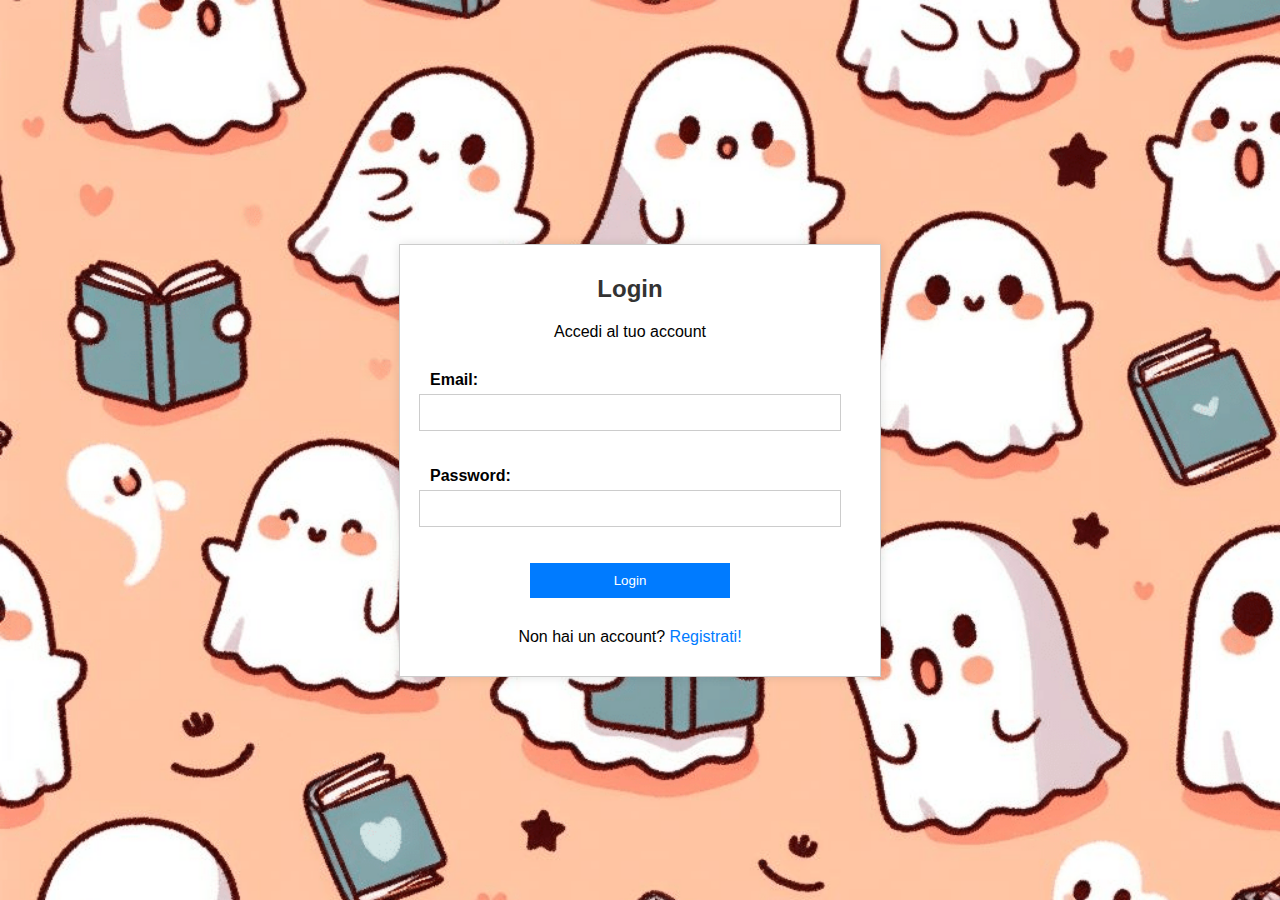
<file: index.html>
<!DOCTYPE html>
<html>
<head>
    <meta charset="UTF-8">
    <meta name="viewport" content="width=device-width, initial-scale=1.0">
    <link rel="stylesheet" href="stylesheet/index.css">
    <title>BOOOOK • Login</title>
</head>
<body>
    <div class="wrapper">
        <form method="post" action="authentication_check.php">
            <h2>Login</h2>
            <p id="index-subtitle">Accedi al tuo account</p>
        
            <label for="email">Email:</label>
            <input type="email" id="email" name="email" required><br><br>
            
            <label for="password">Password:</label>
            <input type="password" id="password" name="pw" required><br><br>
            <input type="hidden" name="action" value="login">
            
            <input type="submit" value="Login">
            <p>Non hai un account? <a href="register.html">Registrati!</a></p>
        </form>
    </div>
</body>
</html>
</file>
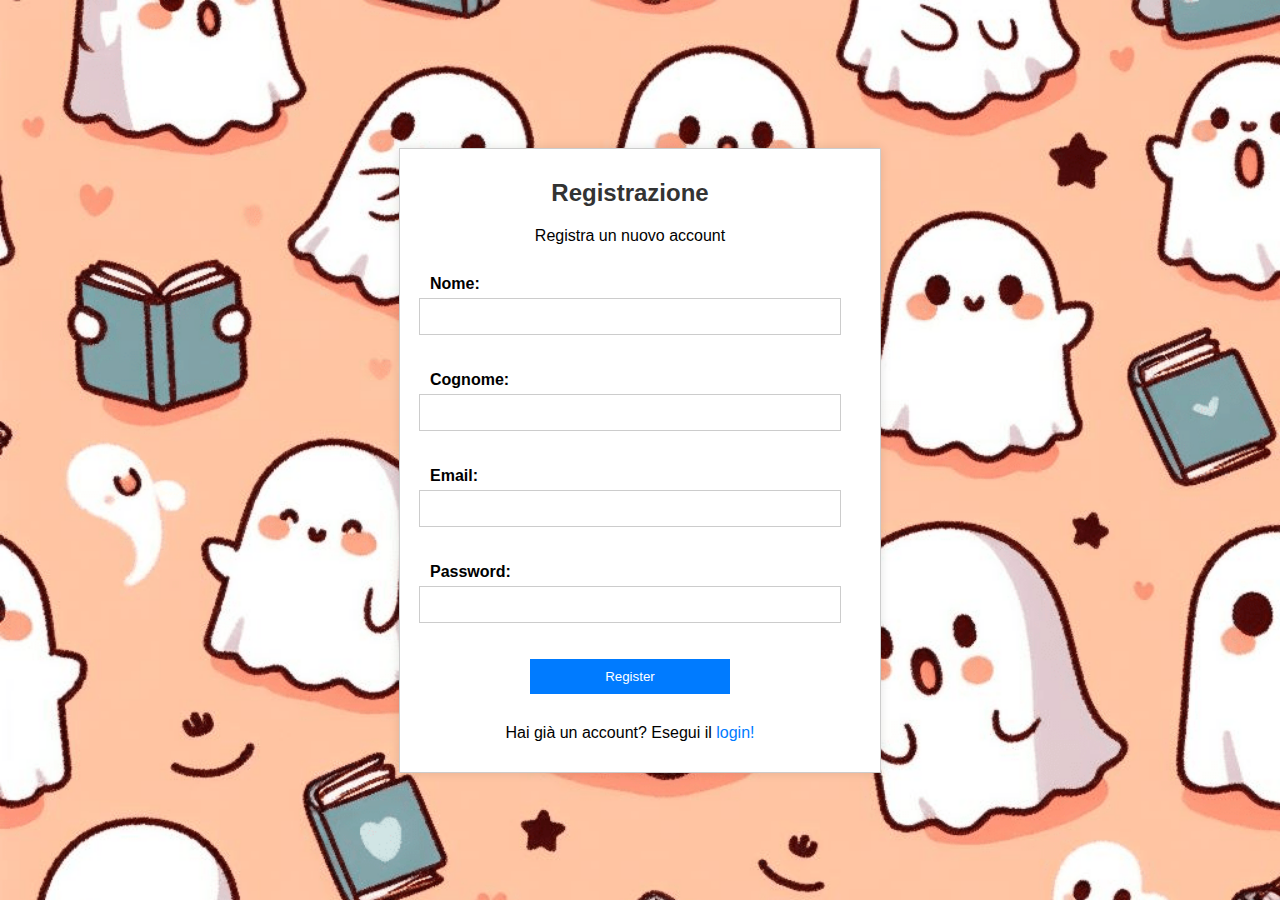
<file: register.html>
<!DOCTYPE html>
<html>

<head>
    <meta charset="UTF-8">
    <meta name="viewport" content="width=device-width, initial-scale=1.0">
    <link rel="stylesheet" href="stylesheet/index.css">
    <title>BOOOOK • Registrazione</title>
</head>

<body>
    <div class="wrapper">
        
        <form method="post" action="authentication_check.php">
            <h2>Registrazione</h2>
            <p id="index-subtitle">Registra un nuovo account</p>

            <label for="nome">Nome:</label>
            <input type="text" id="nome" name="nome" required><br><br>

            <label for="cognome">Cognome:</label>
            <input type="text" id="cognome" name="cognome" required><br><br>

            <label for="email">Email:</label>
            <input type="email" id="email" name="email" required><br><br>

            <label for="pw">Password:</label>
            <input type="password" id="password" name="pw" required><br><br>
            <input type="hidden" name="action" value="register">

            <input type="submit" value="Register">
            <p>Hai già un account? Esegui il <a href="index.html">login!</a></p>
        </form>
    </div>
    
</body>

</html>
</file>
<file: stylesheet/index.css>
#wrapper {
    display: flex;
    flex-direction: column;
    justify-content: center;
    align-items: center;
    height: 100vh;
}

body {
    font-family: Arial, sans-serif;
    margin: 0;
    padding: 0;
    background-color: #f0f0f0;
    display: flex;
    justify-content: center;
    align-items: center;
    height: 100vh;
    font-family: 'Roboto', sans-serif;
    background-image: url("../images/backgrounds/index_background.png");
    background-size: cover;
}

form {
    display: flex;
    flex-direction: column;
    align-items: center;
    align-content: center;
    width: 400px;
    padding: 30px;
    padding-right: 50px;
    border: 1px solid #ccc;
    background: #fff;
    box-shadow: 0 0 10px rgba(0, 0, 0, 0.1);
    margin-top: 20px;
}

h2 {
    color: #333;
    text-align: center;
    margin: 0;
}

label {
    font-weight: bold;
    display: block;
    align-self: flex-start;
    margin-bottom: 5px;
}

input[type="email"],
input[type="password"],
input[type="text"] {
    width: 100%;
    padding: 10px;
    border: 1px solid #ccc;
}

input[type="submit"] {
    width: 50%;
    padding: 10px;
    border: none;
    background-color: #007BFF;
    color: #fff;
    cursor: pointer;
}

input[type="submit"]:hover {
    background-color: #0056b3;
}

p {
    text-align: center;
    margin-top: 30px;
    margin-bottom: 0;
}

#index-subtitle {
    margin-top: 20px;
    margin-bottom: 30px;
}

a {
    color: #007BFF;
    text-decoration: none;
}

a:hover {
    text-decoration: underline;
}
</file>
